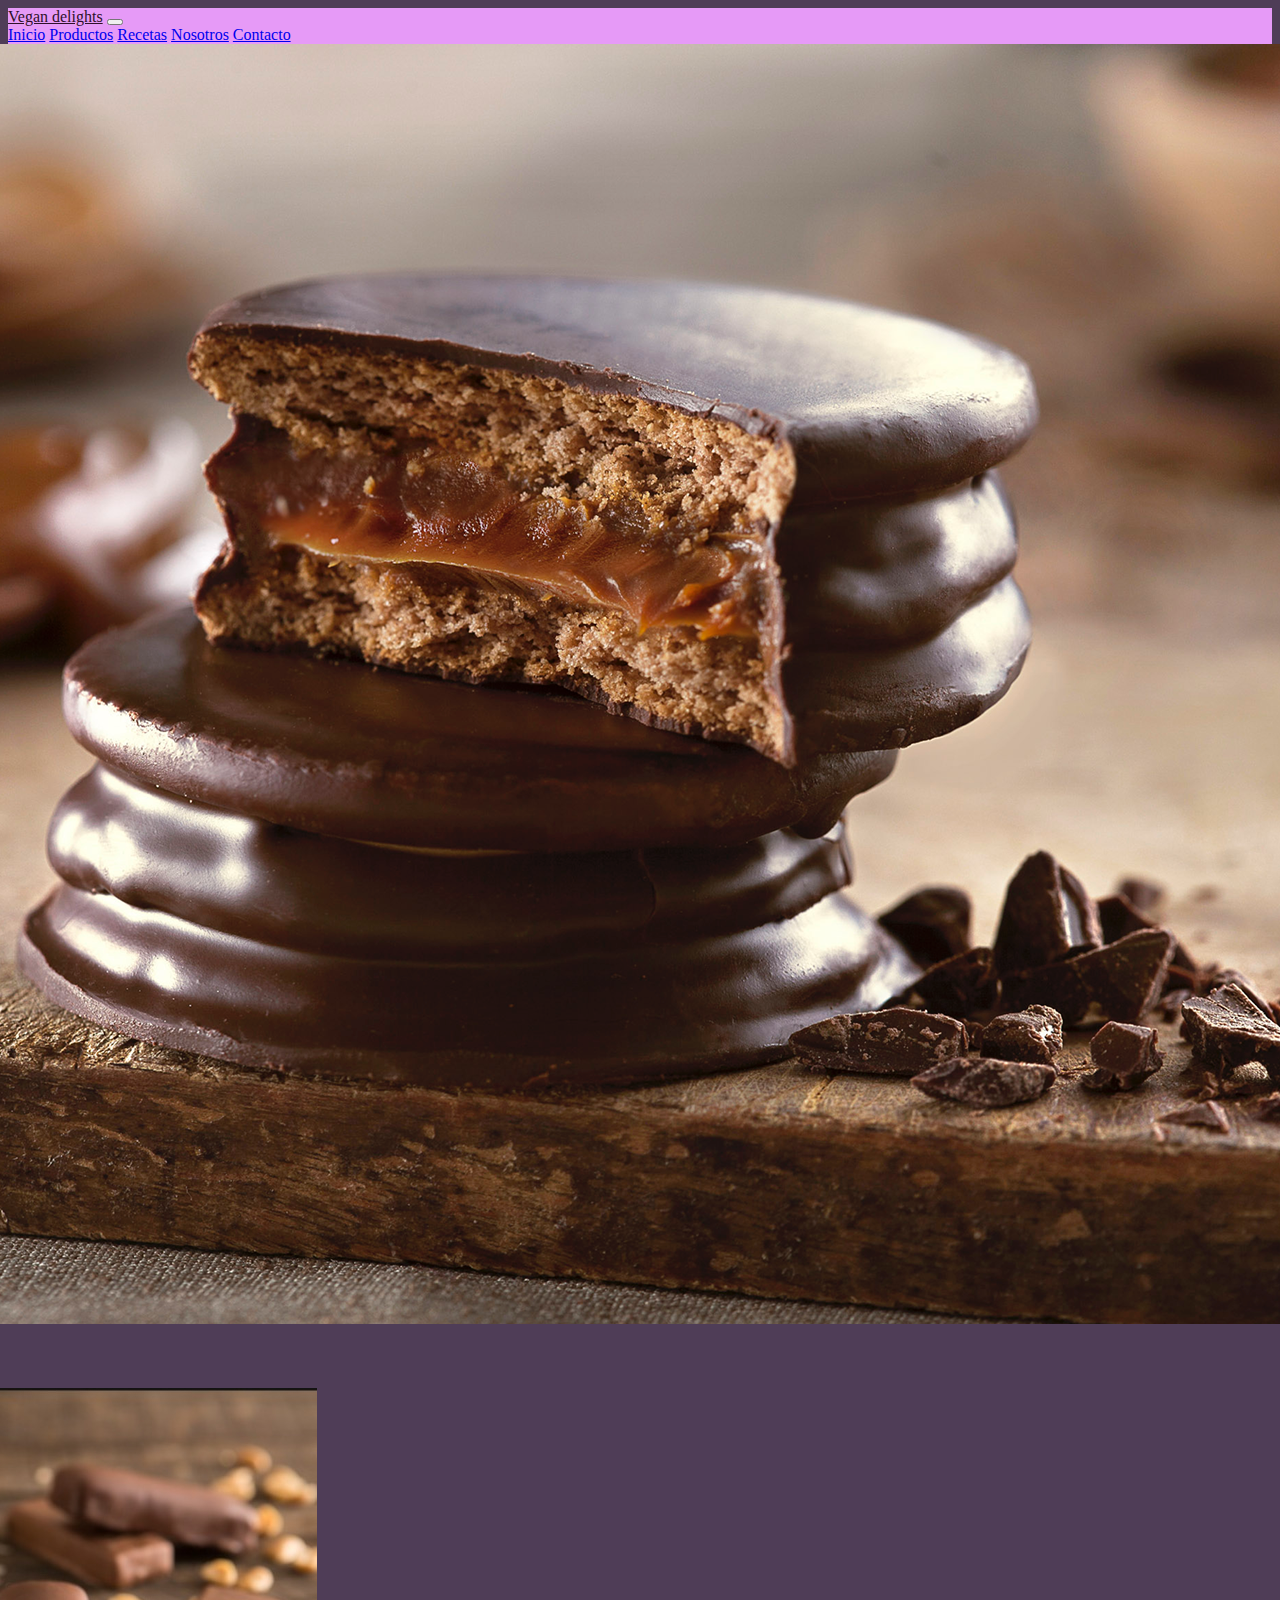
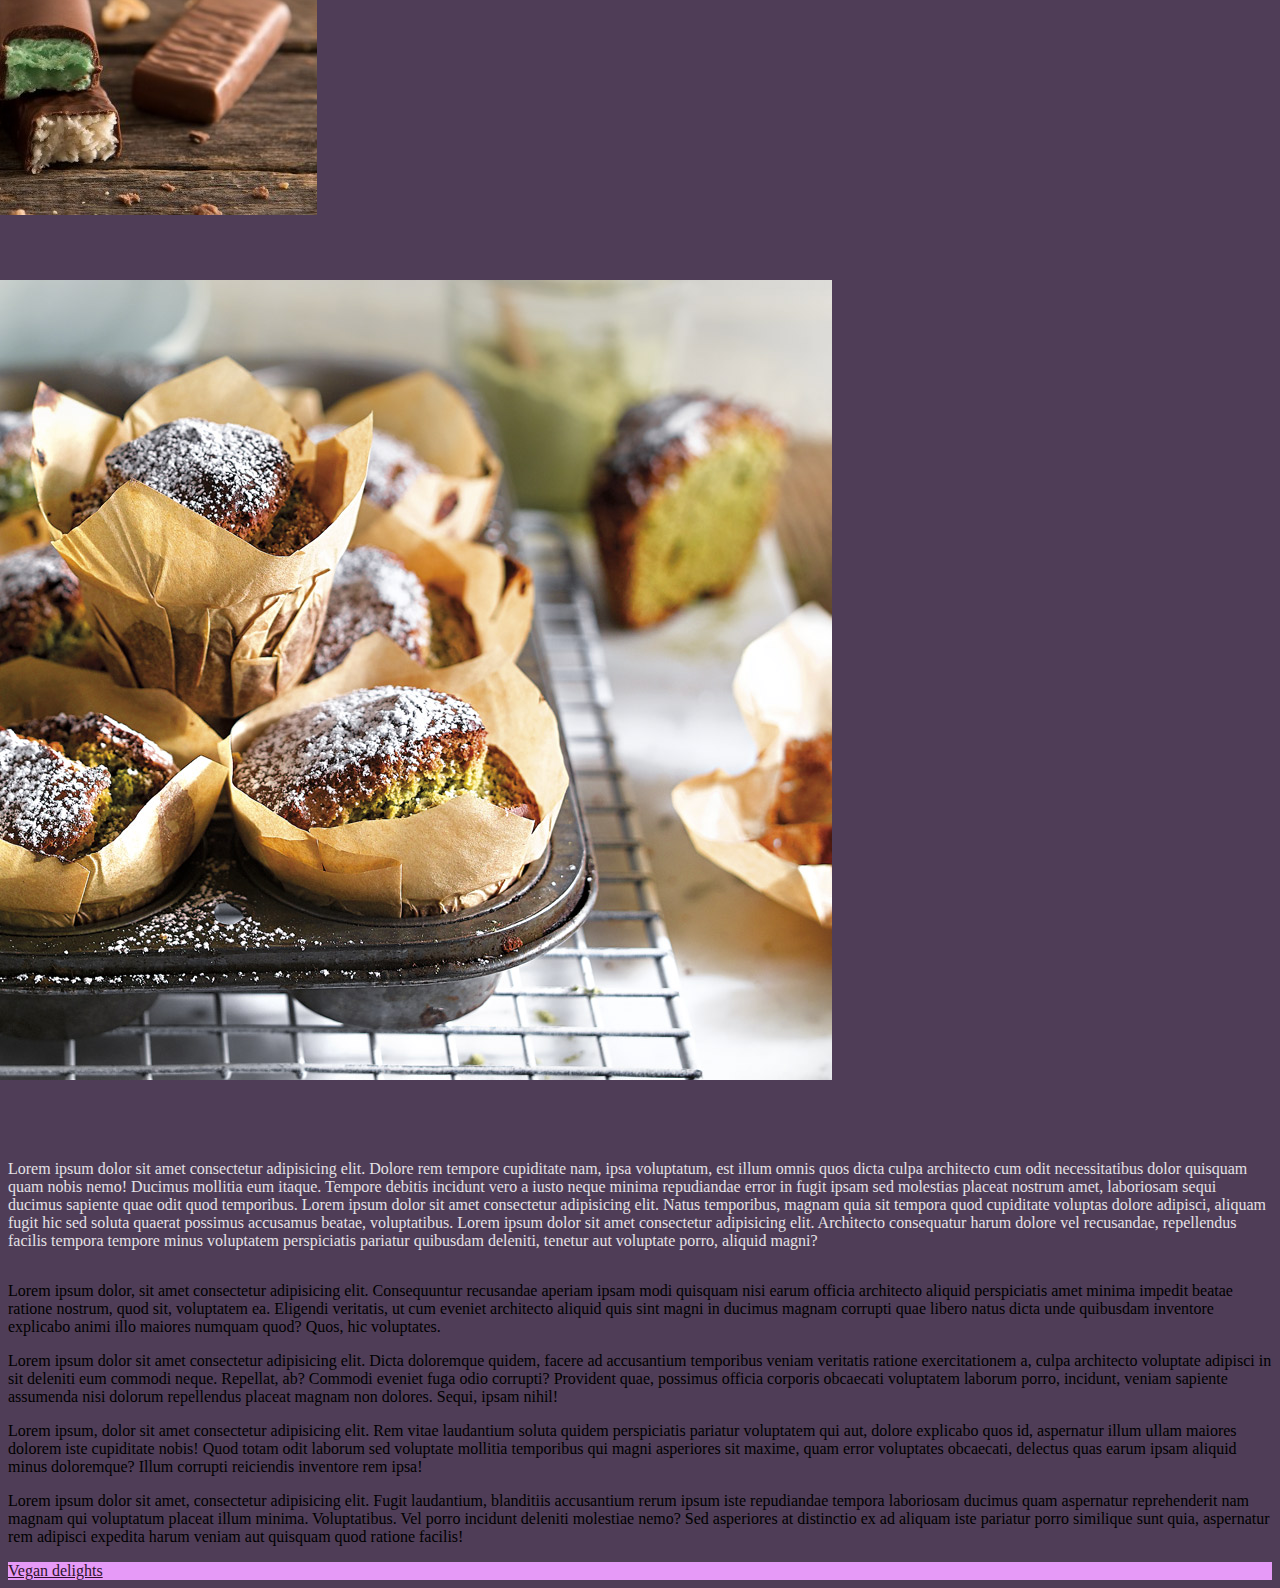
<file: index.html>
<!doctype html>
<html lang="en">
  <head>
    <meta charset="utf-8">
    <meta name="viewport" content="width=device-width, initial-scale=1">

    <title>Vegan delights</title>
    <link href="https://cdn.jsdelivr.net/npm/bootstrap@5.2.0-beta1/dist/css/bootstrap.min.css" rel="stylesheet" integrity="sha384-0evHe/X+R7YkIZDRvuzKMRqM+OrBnVFBL6DOitfPri4tjfHxaWutUpFmBp4vmVor" crossorigin="anonymous">
    <link
    rel="stylesheet"
    href="https://cdnjs.cloudflare.com/ajax/libs/animate.css/4.1.1/animate.min.css"
    />
    <link rel="stylesheet" href="style.css">
  </head>

  <body>

   <header>
    <nav class="navbar navbar-expand-lg color-nav">
        <div class="container-fluid">
          <a class="navbar-brand color-texto animate__animated animate__backInDown" href="index.html">Vegan delights</a>
          <button class="navbar-toggler" type="button" data-bs-toggle="collapse" data-bs-target="#navbarNavAltMarkup" aria-controls="navbarNavAltMarkup" aria-expanded="false" aria-label="Toggle navigation">
            <span class="navbar-toggler-icon"></span>
          </button>
          <div class="collapse navbar-collapse" id="navbarNavAltMarkup">
            <div class="navbar-nav">
              <a class="nav-link active animate__animated animate__zoomIn" aria-current="page" href="index.html">Inicio</a>
              <a class="nav-link animate__animated animate__slideInDown" href="productos.html">Productos</a>
              <a class="nav-link animate__animated animate__slideInDown" href="recetas.html">Recetas</a>
              <a class="nav-link animate__animated animate__slideInDown" href="nosotros.html">Nosotros</a>
              <a class="nav-link animate__animated animate__zoomIn" href="contacto.html">Contacto</a>
            </div>
          </div>
        </div>
      </nav>
   </header>

   <section class="container">
        <div class="row">
            <div class="col-lg-8 col-md-6 col-sm-12">
                <div id="carouselExampleCaptions" class="carousel slide" data-bs-ride="false">
                    <div class="carousel-indicators">
                      <button type="button" data-bs-target="#carouselExampleCaptions" data-bs-slide-to="0" class="active" aria-current="true" aria-label="Slide 1"></button>
                      <button type="button" data-bs-target="#carouselExampleCaptions" data-bs-slide-to="1" aria-label="Slide 2"></button>
                      <button type="button" data-bs-target="#carouselExampleCaptions" data-bs-slide-to="2" aria-label="Slide 3"></button>
                    </div>
                    <div class="carousel-inner">
                      <div class="carousel-item active">
                        <img src="Multimedia/Alfajor chocolate 1.png" class="d-block w-100" alt="alfajor-chocolate-vegan">
                        <div class="carousel-caption d-none d-md-block">
                          <h5>Todo el arte y el sabor de un buen postre lo encontras aca.</h5>
                        </div>
                      </div>
                      <div class="carousel-item">
                        <img src="Multimedia/Barritas rellenas 3.jpeg" class="d-block w-100" alt="barritas-vegan">
                        <div class="carousel-caption d-none d-md-block">
                          <h5>Todo el arte y el sabor de un buen postre lo encontras aca.</h5>
                        </div>
                      </div>
                      <div class="carousel-item">
                        <img src="Multimedia/bizcochitos receta.jpg" class="d-block w-100" alt="">
                        <div class="carousel-caption d-none d-md-block">
                          <h5>Todo el arte y el sabor de un buen postre lo encontras aca.</h5>
                        </div>
                      </div>
                    </div>
                    <button class="carousel-control-prev" type="button" data-bs-target="#carouselExampleCaptions" data-bs-slide="prev">
                      <span class="carousel-control-prev-icon" aria-hidden="true"></span>
                      <span class="visually-hidden">Previous</span>
                    </button>
                    <button class="carousel-control-next" type="button" data-bs-target="#carouselExampleCaptions" data-bs-slide="next">
                      <span class="carousel-control-next-icon" aria-hidden="true"></span>
                      <span class="visually-hidden">Next</span>
                    </button>
                  </div>

                  

            </div>
            <div class="col-lg-4 col-md-6 col-sm-12">
                <p class="animate__animated animate__bounceInRight">
                    Lorem ipsum dolor sit amet consectetur adipisicing elit. Dolore rem tempore cupiditate nam, ipsa voluptatum, est illum omnis quos dicta culpa architecto cum odit necessitatibus dolor quisquam quam nobis nemo!
                    Ducimus mollitia eum itaque. Tempore debitis incidunt vero a iusto neque minima repudiandae error in fugit ipsam sed molestias placeat nostrum amet, laboriosam sequi ducimus sapiente quae odit quod temporibus.
                    Lorem ipsum dolor sit amet consectetur adipisicing elit. Natus temporibus, magnam quia sit tempora quod cupiditate voluptas dolore adipisci, aliquam fugit hic sed soluta quaerat possimus accusamus beatae, voluptatibus.
                    Lorem ipsum dolor sit amet consectetur adipisicing elit. Architecto consequatur harum dolore vel recusandae, repellendus facilis tempora tempore minus voluptatem perspiciatis pariatur quibusdam deleniti, tenetur aut voluptate porro, aliquid magni?
                </p>

              </div>
            
        </div>

   </section>


   <section class="container">
    <div class="row">
    <div class="col-lg-3 col-md-6 col-sm-12"> <p class="animate__animated animate__backInLeft">Lorem ipsum dolor, sit amet consectetur adipisicing elit. Consequuntur recusandae aperiam ipsam modi quisquam nisi earum officia architecto aliquid perspiciatis amet minima impedit beatae ratione nostrum, quod sit, voluptatem ea.
    Eligendi veritatis, ut cum eveniet architecto aliquid quis sint magni in ducimus magnam corrupti quae libero natus dicta unde quibusdam inventore explicabo animi illo maiores numquam quod? Quos, hic voluptates.</p>
    </div>
    <div class="col-lg-3 col-md-6 col-sm-12"><p class="animate__animated animate__backInUp">Lorem ipsum dolor sit amet consectetur adipisicing elit. Dicta doloremque quidem, facere ad accusantium temporibus veniam veritatis ratione exercitationem a, culpa architecto voluptate adipisci in sit deleniti eum commodi neque.
    Repellat, ab? Commodi eveniet fuga odio corrupti? Provident quae, possimus officia corporis obcaecati voluptatem laborum porro, incidunt, veniam sapiente assumenda nisi dolorum repellendus placeat magnam non dolores. Sequi, ipsam nihil!</p></div>
    <div class="col-lg-3 col-md-6 col-sm-12"><p class="animate__animated animate__backInUp">Lorem ipsum, dolor sit amet consectetur adipisicing elit. Rem vitae laudantium soluta quidem perspiciatis pariatur voluptatem qui aut, dolore explicabo quos id, aspernatur illum ullam maiores dolorem iste cupiditate nobis!
    Quod totam odit laborum sed voluptate mollitia temporibus qui magni asperiores sit maxime, quam error voluptates obcaecati, delectus quas earum ipsam aliquid minus doloremque? Illum corrupti reiciendis inventore rem ipsa!</p></div>
    <div class="col-lg-3 col-md-6 col-sm-12"><p class="animate__animated animate__backInRight">Lorem ipsum dolor sit amet, consectetur adipisicing elit. Fugit laudantium, blanditiis accusantium rerum ipsum iste repudiandae tempora laboriosam ducimus quam aspernatur reprehenderit nam magnam qui voluptatum placeat illum minima. Voluptatibus.
    Vel porro incidunt deleniti molestiae nemo? Sed asperiores at distinctio ex ad aliquam iste pariatur porro similique sunt quia, aspernatur rem adipisci expedita harum veniam aut quisquam quod ratione facilis!</p></div>
    </div>
   </section>


   <footer>
    <nav class="navbar navbar-expand-lg color-nav">
      <div class="container-fluid">
        <a class="navbar-brand color-texto" href="index.html">Vegan delights</a>
      </div>
    </nav>
   </footer>
    




    <script src="https://cdn.jsdelivr.net/npm/bootstrap@5.2.0-beta1/dist/js/bootstrap.bundle.min.js" integrity="sha384-pprn3073KE6tl6bjs2QrFaJGz5/SUsLqktiwsUTF55Jfv3qYSDhgCecCxMW52nD2" crossorigin="anonymous"></script>
  </body>
</html>
</file>
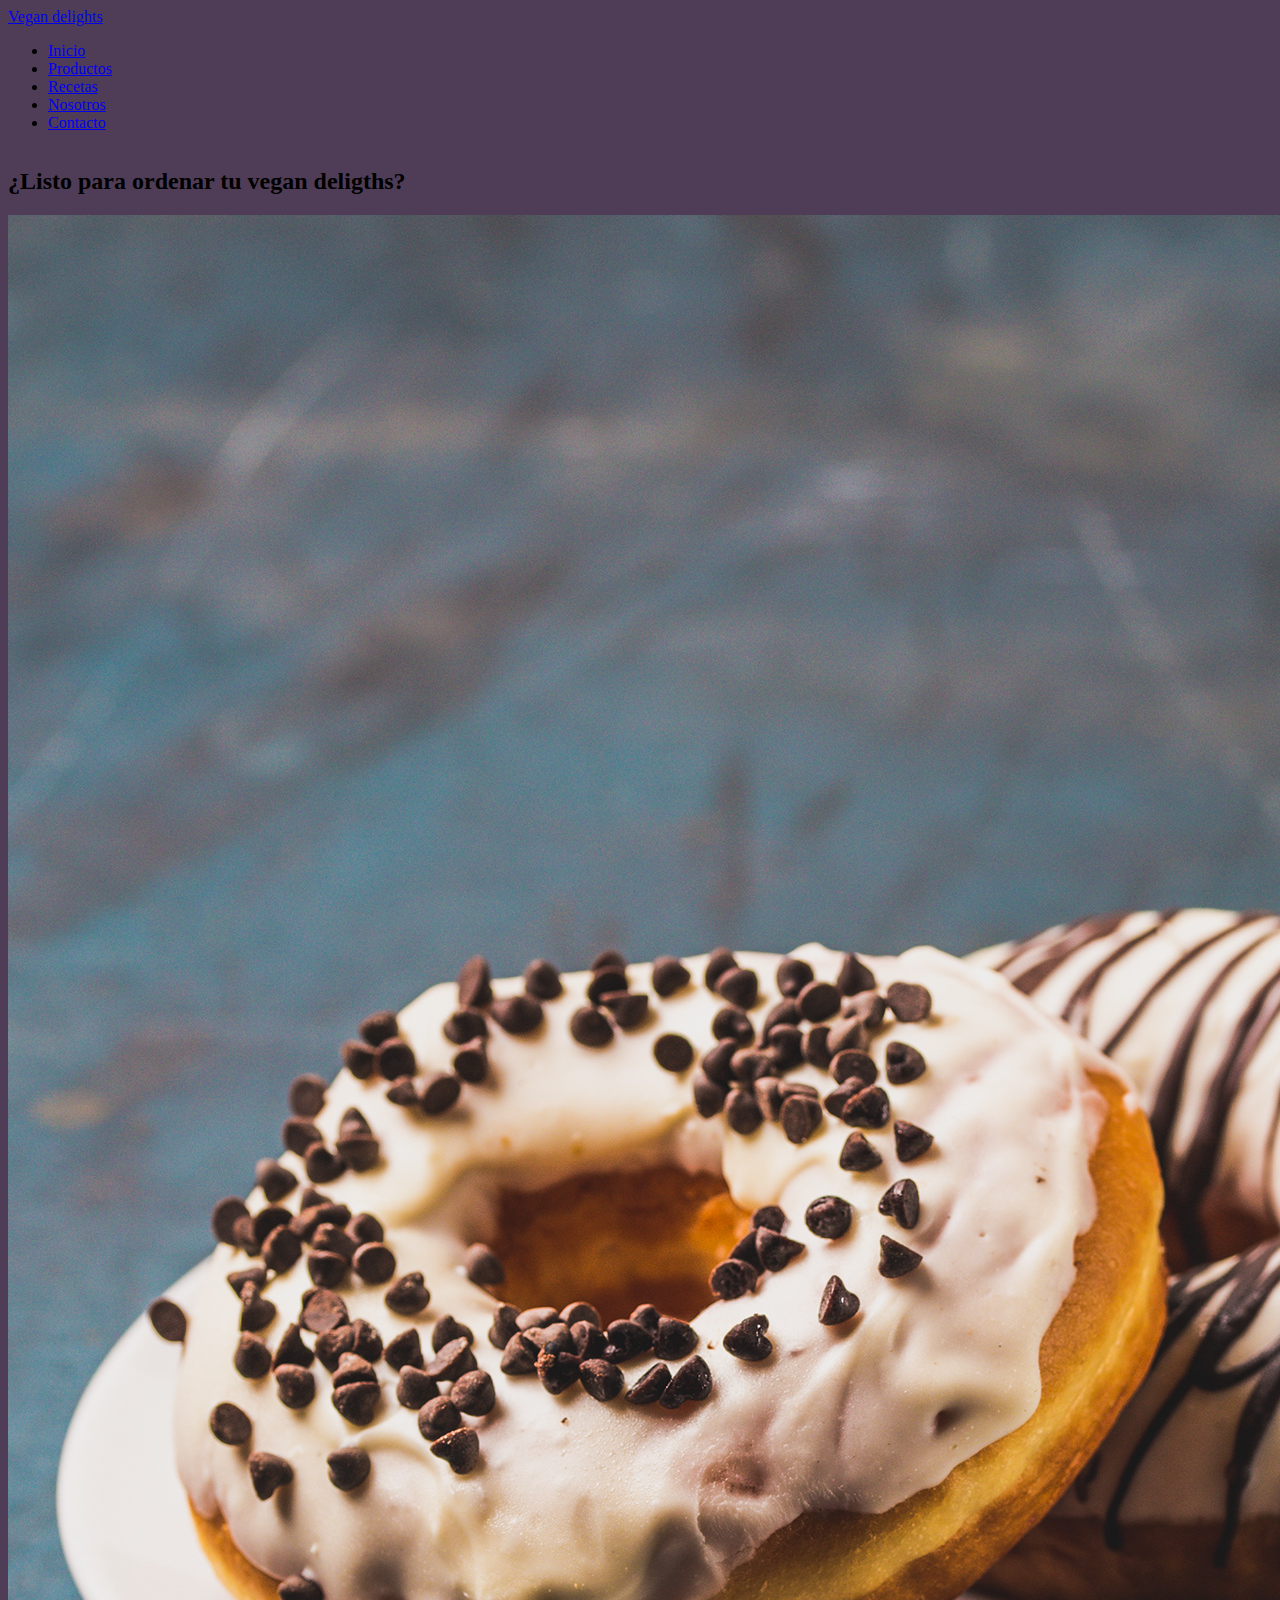
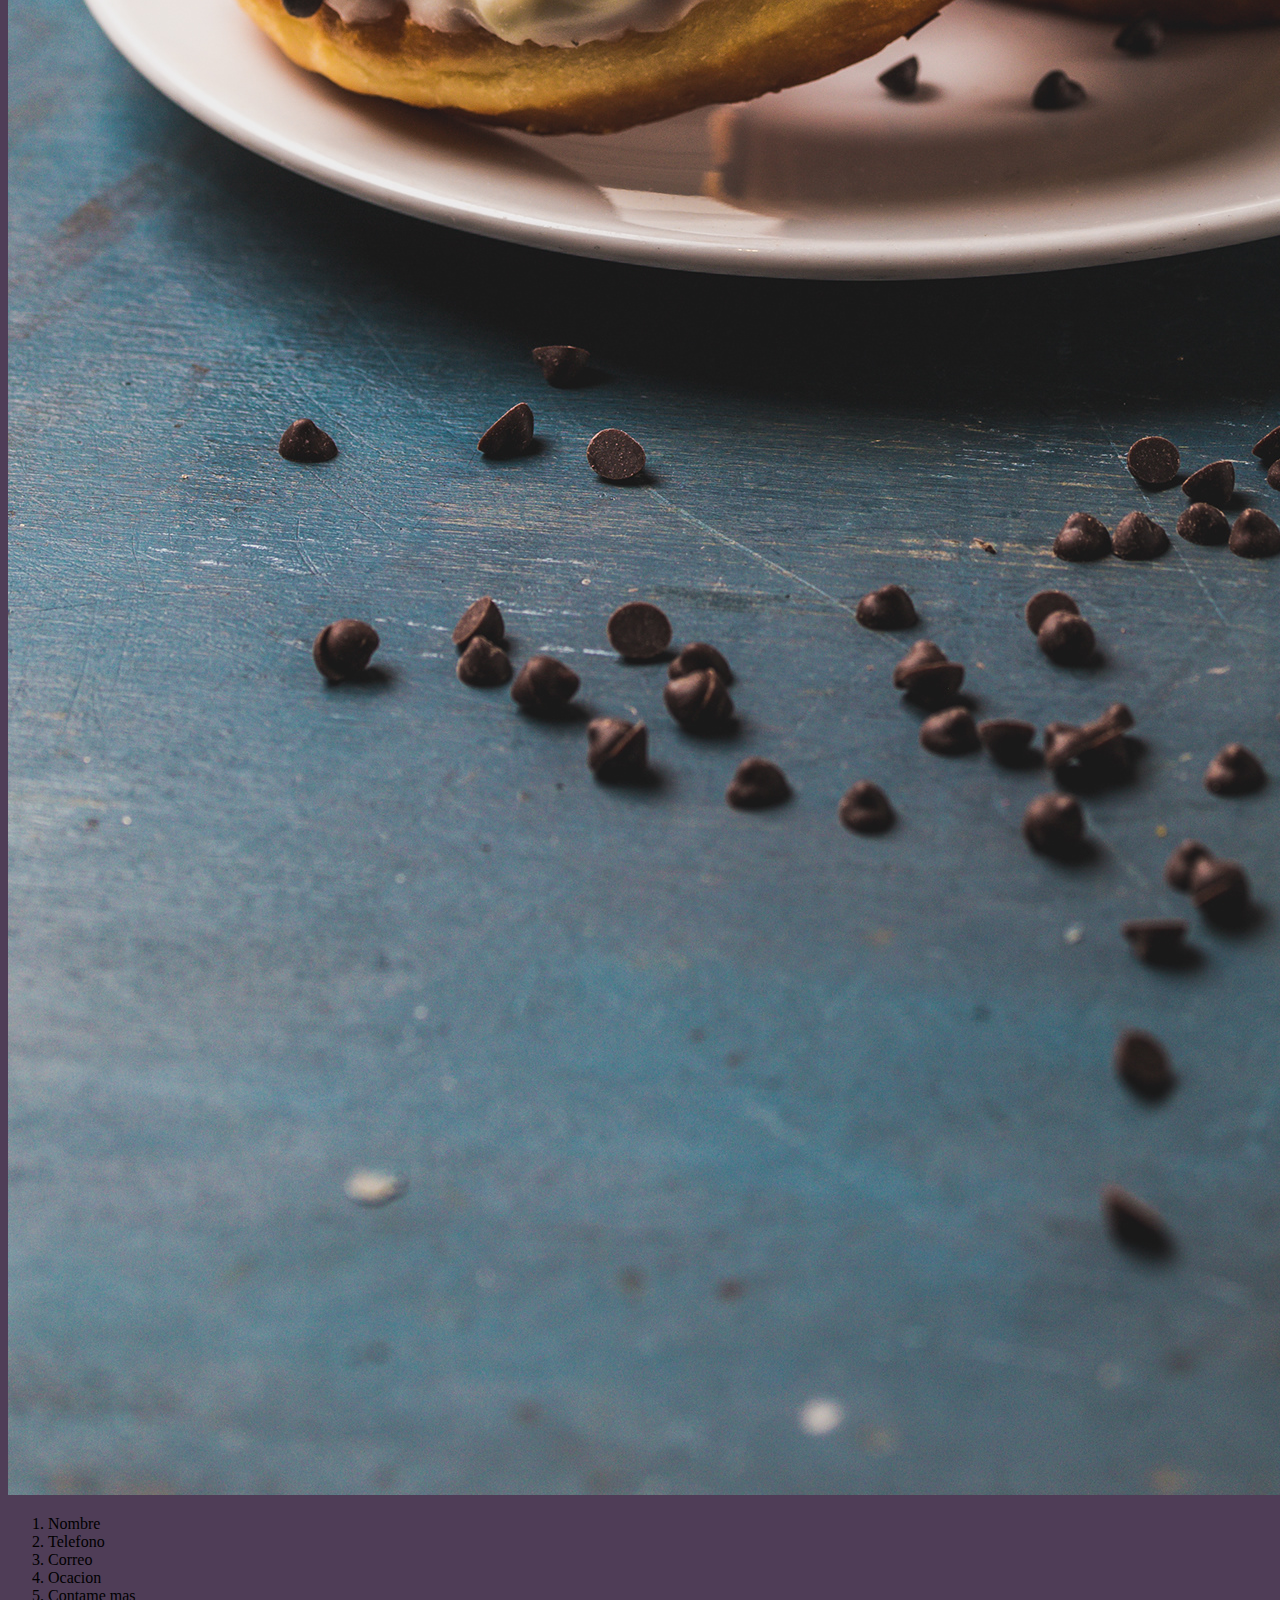
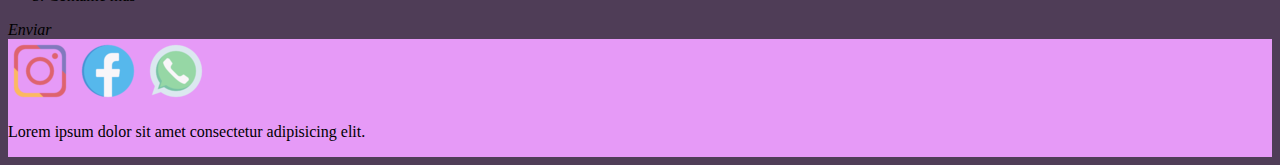
<file: contacto.html>
<!DOCTYPE html>
<html lang="en">
<head>
    <meta charset="UTF-8">
    <meta http-equiv="X-UA-Compatible" content="IE=edge">
    <meta name="viewport" content="width=device-width, initial-scale=1.0">

    <link rel="stylesheet" href="style.css">

    <title>Contactanos</title>
</head>
<body>

   <header>
    <nav class="nav">
        <a href="index.html">Vegan delights</a>
        <ul class="nav-li">
            <li class="nav-lista"><a href="index.html">Inicio</a></li>
            <li class="nav-lista"><a href="productos.html">Productos</a></li>
            <li class="nav-lista"><a href="recetas.html">Recetas</a></li>
            <li class="nav-lista"><a href="nosotros.html">Nosotros</a></li>
            <li class="nav-lista"><a href="contacto.html">Contacto</a></li>
        </ul>
        
</nav>
    </header>

    <section>
        <h2 class="texto-contacto">¿Listo para ordenar tu vegan deligths?</h2>
        <img  class="imagen-dona" src="Multimedia/Donas.jpg" alt="dona vegana">
        <div class="lista-conacto">
            <ol>
                <li class="borde">Nombre</li>
                <li class="borde">Telefono</li>
                <li class="borde">Correo</li>
                <li class="borde">Ocacion</li>
                <li class="borde">Contame mas</li>
            </ol>
        </div>
        <i class="enviar">Enviar</i>
    </section>

    <footer class="footer">
        <a href="https://www.instagram.com/" target="_blank"> <img src="Sobre-nosotros/instagram.png" alt="instagram" class="enlace-redes"></a>
        <a href="https://www.facebook.com/" target="_blank"> <img src="Sobre-nosotros/facebook (1).png" alt="Facebook" class="enlace-redes"></a>
        <a href="https://web.whatsapp.com/" target="_blank"> <img src="Sobre-nosotros/wsp.png" alt="whatsapp" class="enlace-redes"></a>
        <p class="texto-final">Lorem ipsum dolor sit amet consectetur adipisicing elit.</p>
    </footer>
    
</body>
</html>
</file>
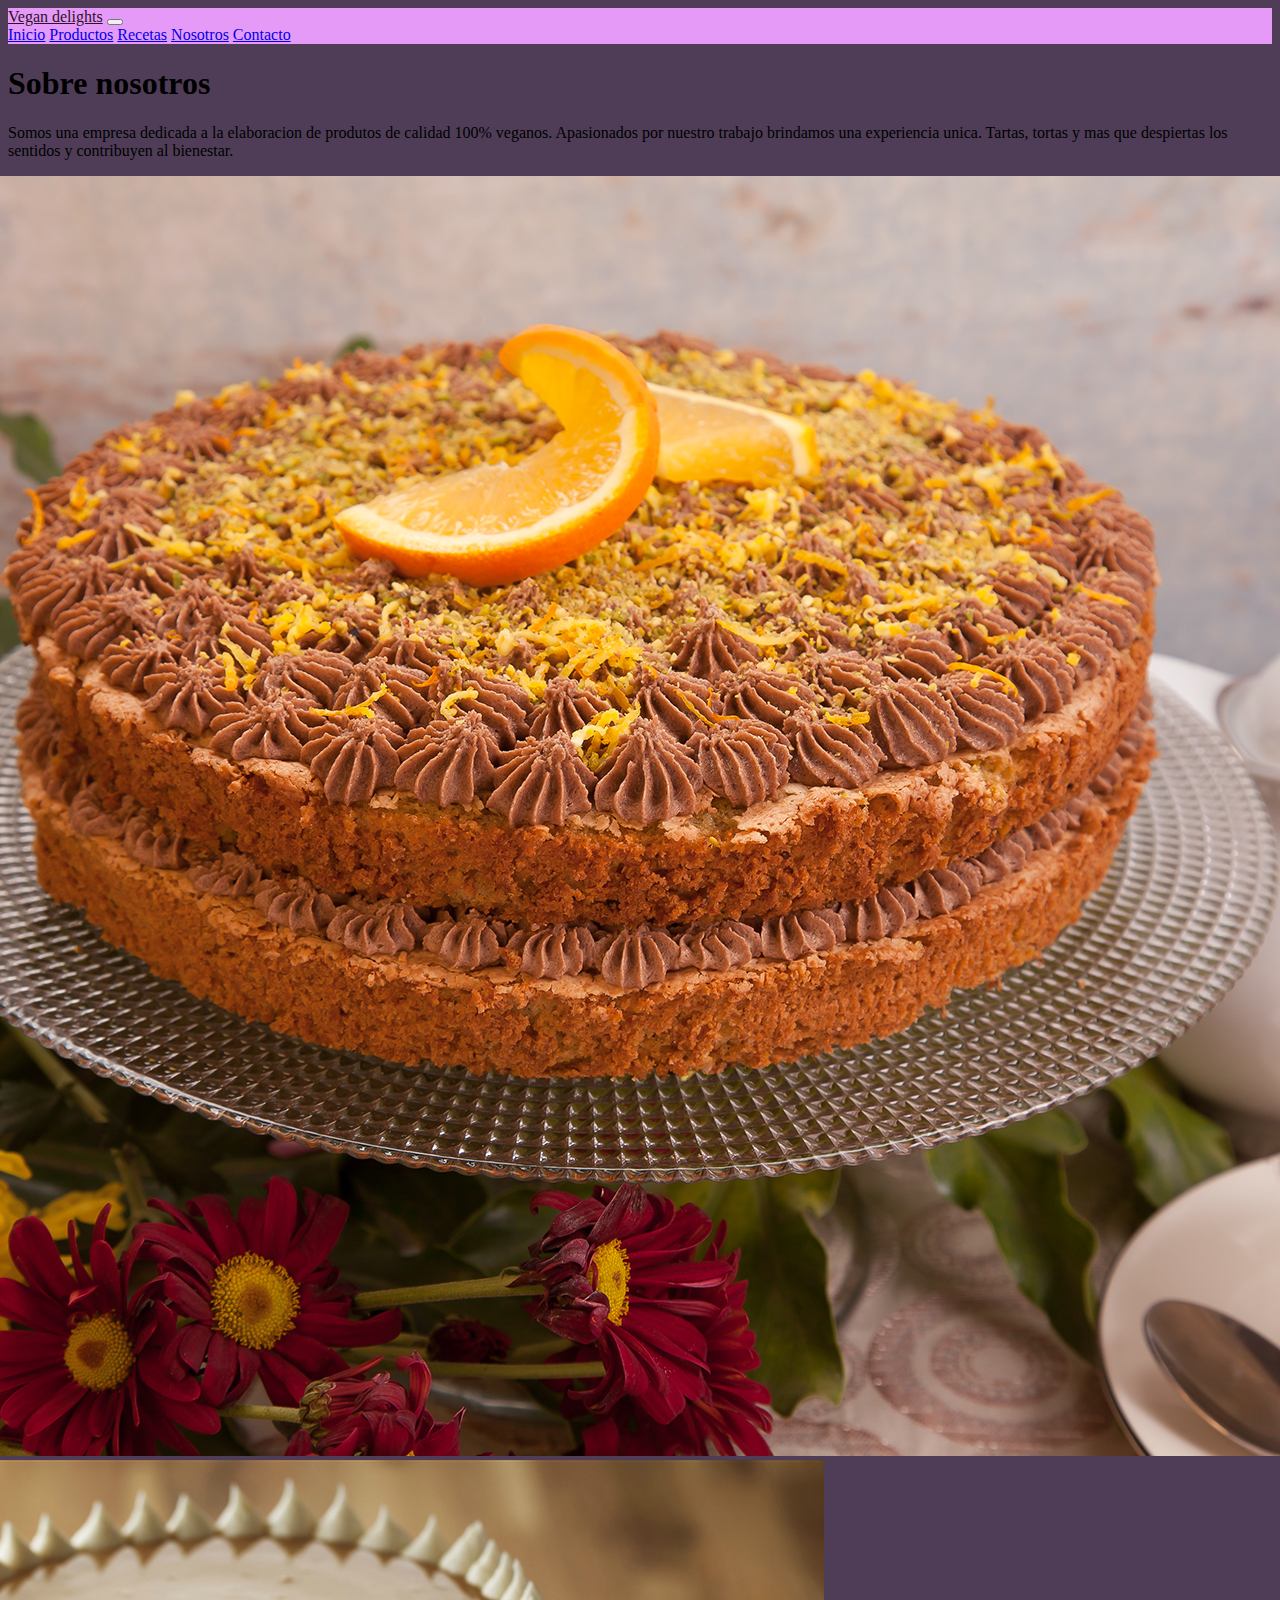
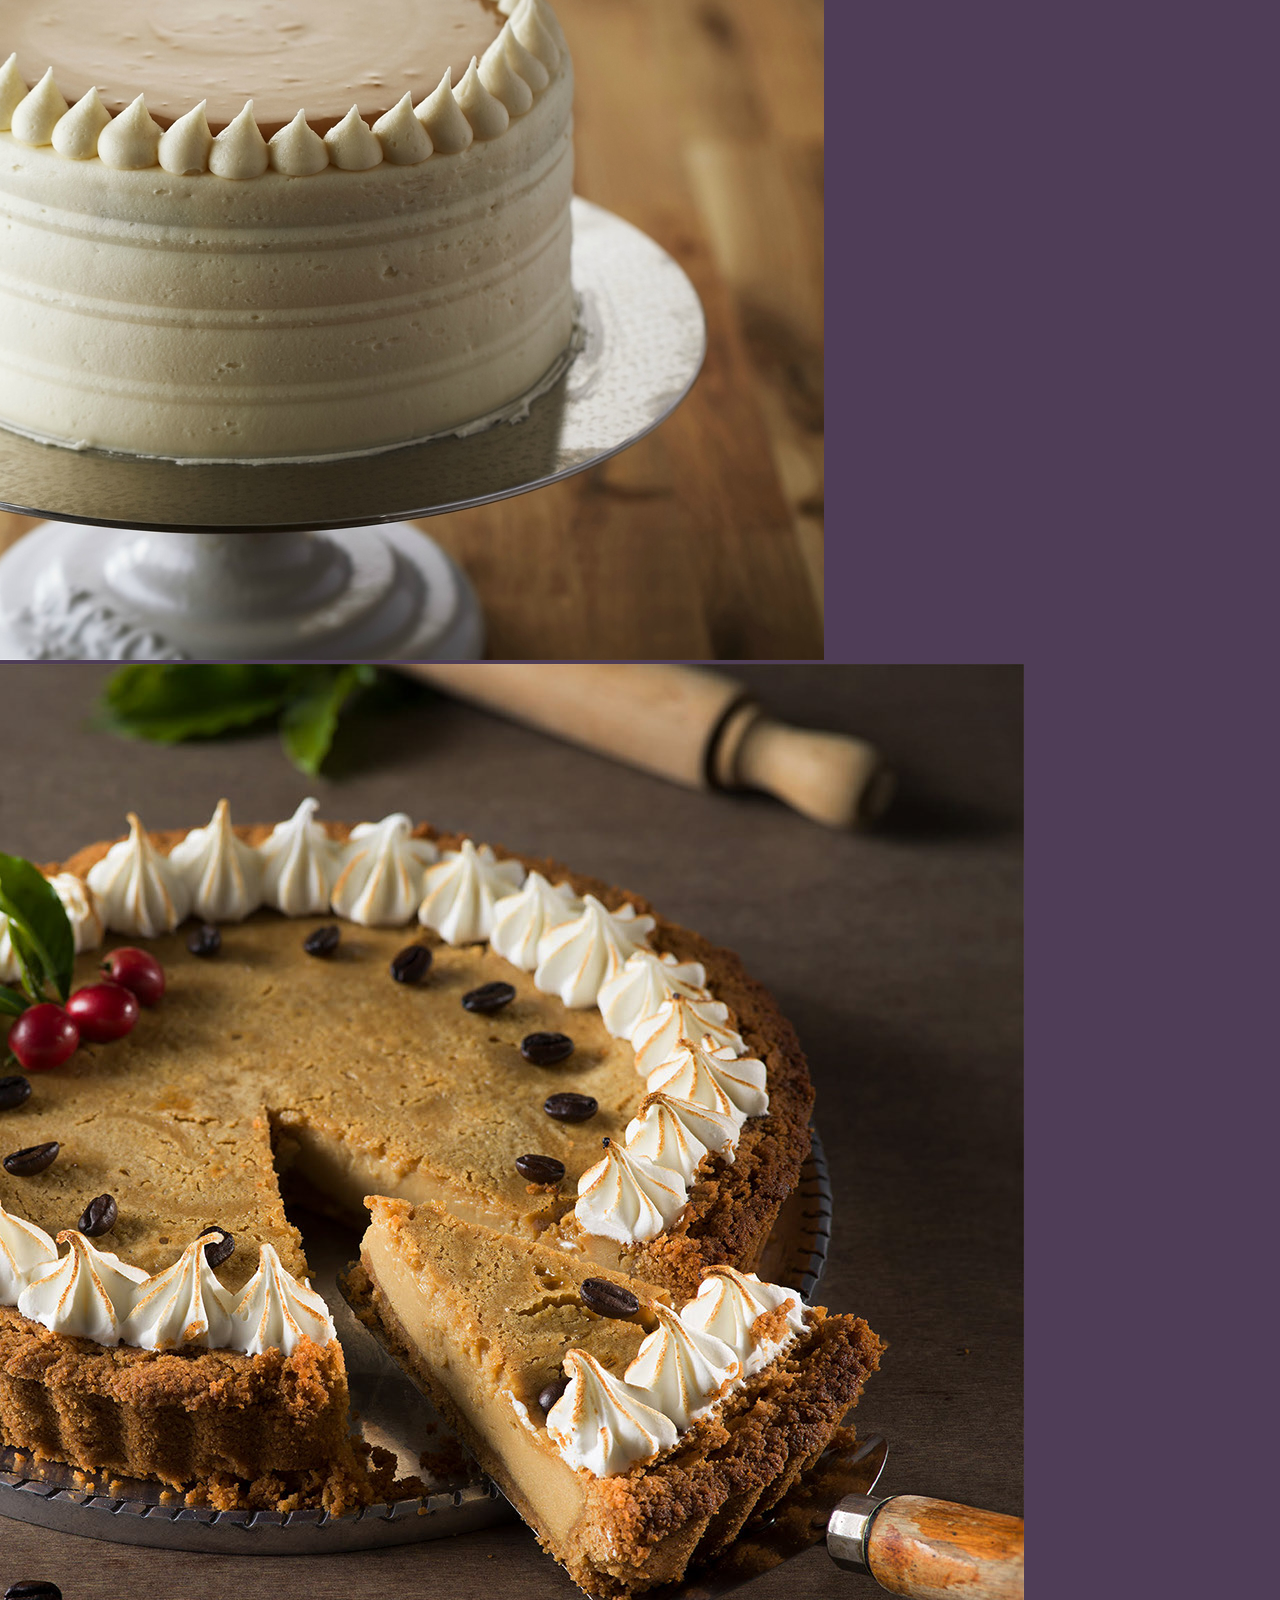
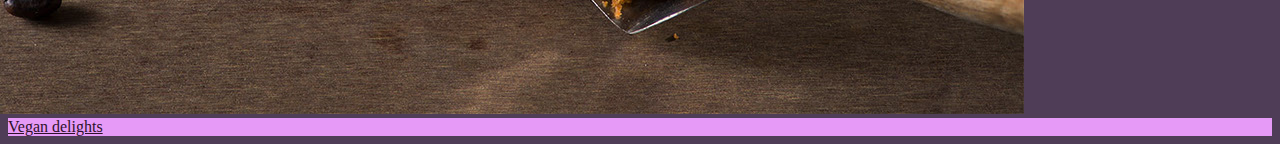
<file: nosotros.html>
<!doctype html>
<html lang="en">
  <head>
    <meta charset="utf-8">
    <meta name="viewport" content="width=device-width, initial-scale=1">

    <title>Sobre nosotros</title>
    <link href="https://cdn.jsdelivr.net/npm/bootstrap@5.2.0-beta1/dist/css/bootstrap.min.css" rel="stylesheet" integrity="sha384-0evHe/X+R7YkIZDRvuzKMRqM+OrBnVFBL6DOitfPri4tjfHxaWutUpFmBp4vmVor" crossorigin="anonymous">
    <link rel="stylesheet" href="style.css">
  </head>

  <body>

   <header>
    <nav class="navbar navbar-expand-lg color-nav">
        <div class="container-fluid">
          <a class="navbar-brand color-texto" href="index.html">Vegan delights</a>
          <button class="navbar-toggler" type="button" data-bs-toggle="collapse" data-bs-target="#navbarNavAltMarkup" aria-controls="navbarNavAltMarkup" aria-expanded="false" aria-label="Toggle navigation">
            <span class="navbar-toggler-icon"></span>
          </button>
          <div class="collapse navbar-collapse" id="navbarNavAltMarkup">
            <div class="navbar-nav">
              <a class="nav-link active" aria-current="page" href="index.html">Inicio</a>
              <a class="nav-link" href="productos.html">Productos</a>
              <a class="nav-link" href="recetas.html">Recetas</a>
              <a class="nav-link" href="nosotros.html">Nosotros</a>
              <a class="nav-link" href="contacto.html">Contacto</a>
            </div>
          </div>
        </div>
      </nav>
   </header>

    <section>
        <h1>Sobre nosotros</h1>
        <p>Somos una empresa dedicada a la elaboracion de produtos de calidad 100% veganos. Apasionados por nuestro trabajo brindamos una experiencia unica. Tartas, tortas y mas que despiertas los sentidos y contribuyen al bienestar.</p>
    </section>

    <section class="carousel">
        <div id="carouselExampleControls" class="carousel slide w-50 " data-bs-ride="carousel">
            <div class="carousel-inner w-">
              <div class="carousel-item active">
                <img src="Multimedia/Torta 8.jpg" class="d-block w-100" alt="postre-vegan">
              </div>
              <div class="carousel-item">
                <img src="Multimedia/Torta 6.jpg" class="d-block w-100" alt="torta-vegan">
              </div>
              <div class="carousel-item">
                <img src="Multimedia/Tienda.jpg" class="d-block w-100" alt="torta-vegan-dos">
              </div>
            </div>
            <button class="carousel-control-prev" type="button" data-bs-target="#carouselExampleControls" data-bs-slide="prev">
              <span class="carousel-control-prev-icon" aria-hidden="true"></span>
              <span class="visually-hidden">Previous</span>
            </button>
            <button class="carousel-control-next" type="button" data-bs-target="#carouselExampleControls" data-bs-slide="next">
              <span class="carousel-control-next-icon" aria-hidden="true"></span>
              <span class="visually-hidden">Next</span>
            </button>
          </div>
    </section>

    
   <footer>
    <nav class="navbar navbar-expand-lg color-nav">
      <div class="container-fluid">
        <a class="navbar-brand color-texto" href="index.html">Vegan delights</a>
      </div>
    </nav>
   </footer>
    

   <script src="https://cdn.jsdelivr.net/npm/bootstrap@5.2.0-beta1/dist/js/bootstrap.bundle.min.js" integrity="sha384-pprn3073KE6tl6bjs2QrFaJGz5/SUsLqktiwsUTF55Jfv3qYSDhgCecCxMW52nD2" crossorigin="anonymous"></script>
</body>
</html>
</file>
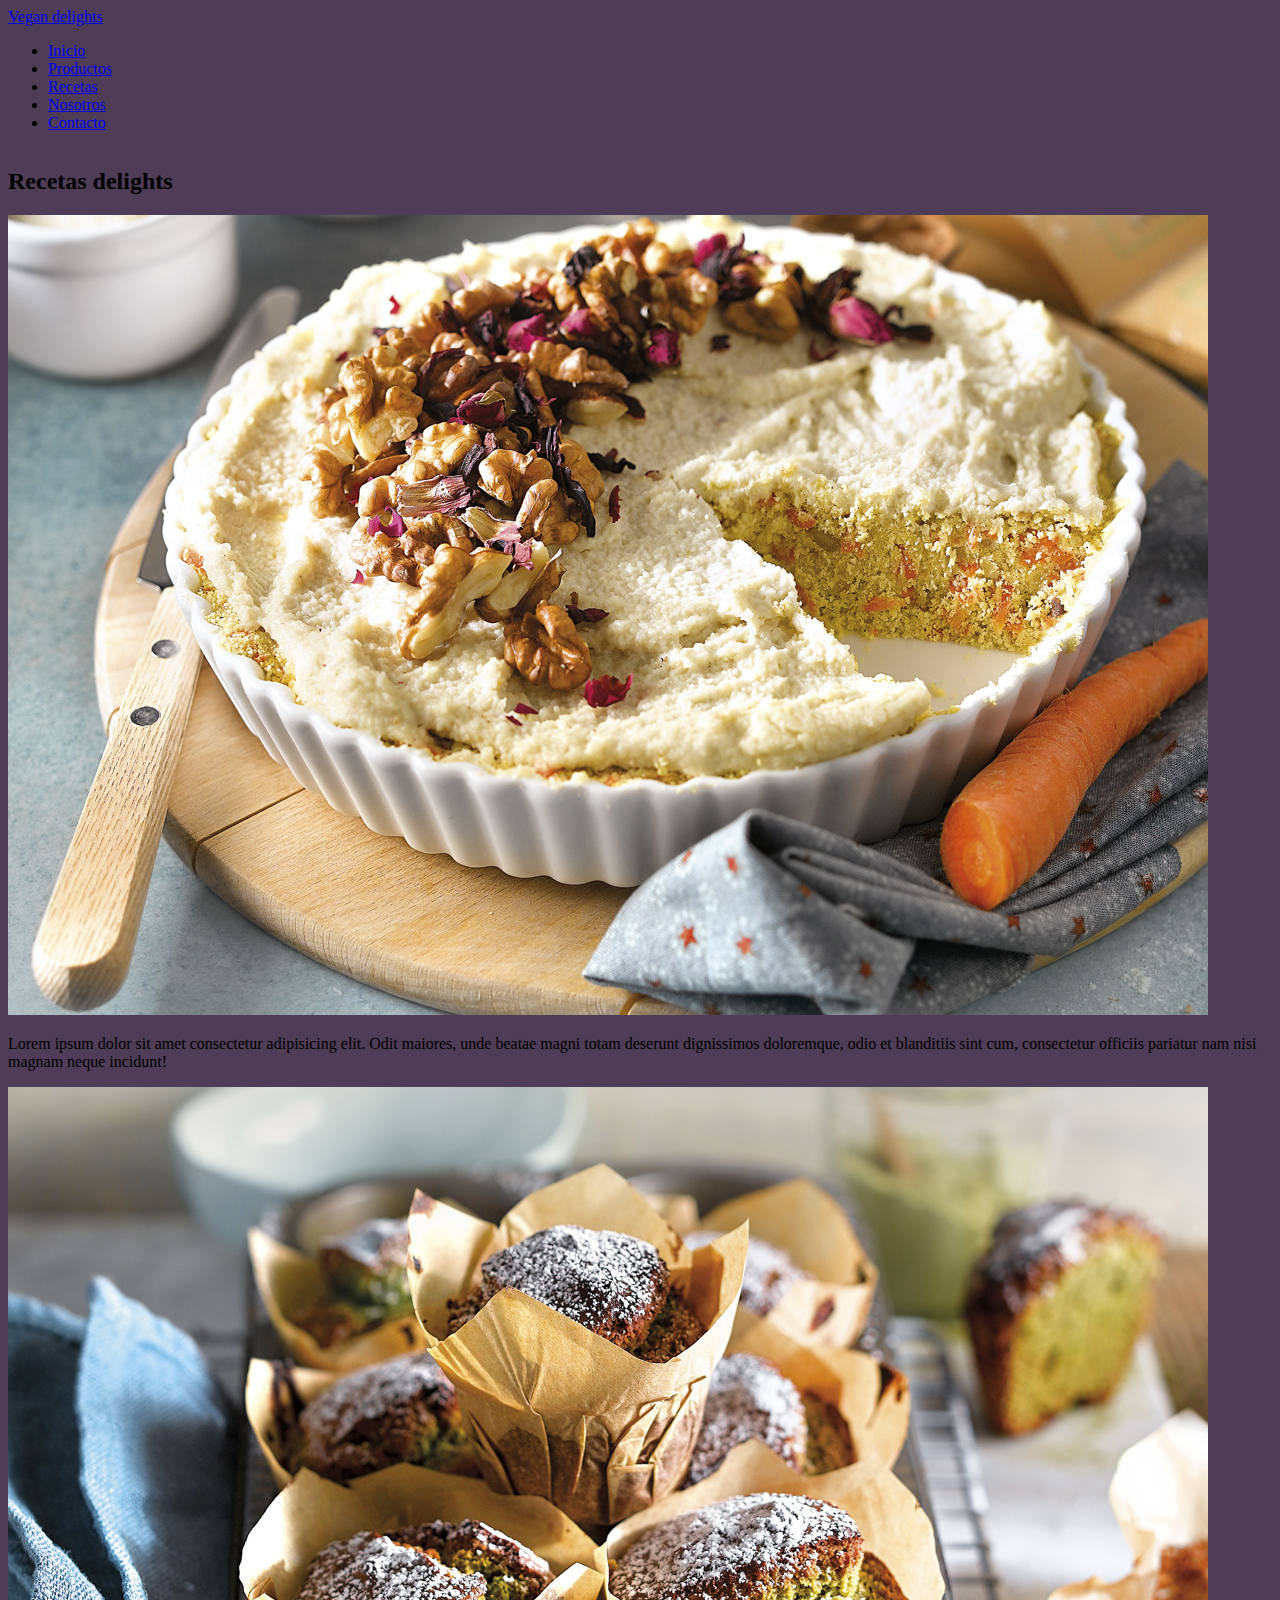
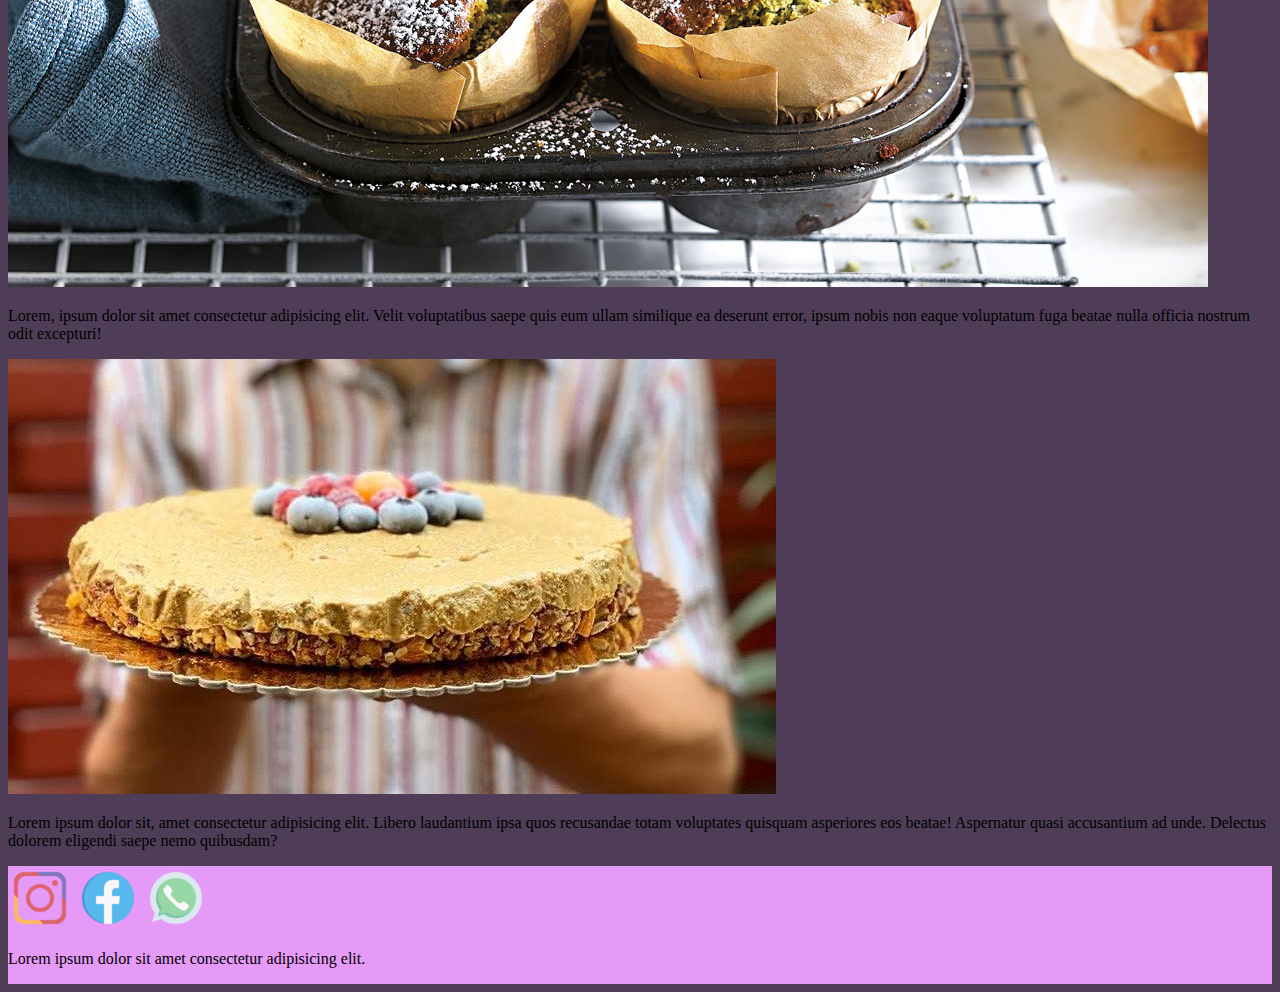
<file: recetas.html>
<!DOCTYPE html>
<html lang="en">
<head>
    <meta charset="UTF-8">
    <meta http-equiv="X-UA-Compatible" content="IE=edge">
    <meta name="viewport" content="width=device-width, initial-scale=1.0">

    <link rel="stylesheet" href="style.css">

    <title>Recetas deliciosas</title>
</head>
<body>
    <header>
        <nav class="nav">
            <a href="index.html">Vegan delights</a>
            <ul class="nav-li">
                <li class="nav-lista"><a href="index.html">Inicio</a></li>
                <li class="nav-lista"><a href="productos.html">Productos</a></li>
                <li class="nav-lista"><a href="recetas.html">Recetas</a></li>
                <li class="nav-lista"><a href="nosotros.html">Nosotros</a></li>
                <li class="nav-lista"><a href="contacto.html">Contacto</a></li>
            </ul>
            
    </nav>
    </header>

    <section>
        <h2 class="titulo-recetas" id="recetas">Recetas delights</h2>
        <div> <img src="Multimedia/carrot-cake-veg.jpg" alt="receta 1" class="imagen-receta"></div>

        <div><p class="texto-receta">Lorem ipsum dolor sit amet consectetur adipisicing elit. Odit maiores, unde beatae magni totam deserunt dignissimos doloremque, odio et blanditiis sint cum, consectetur officiis pariatur nam nisi magnam neque incidunt!</p></div>

        <div><img src="Multimedia/bizcochitos receta.jpg" alt="receta 2" class="imagen-receta"></div>

        <div><p class="texto-receta">Lorem, ipsum dolor sit amet consectetur adipisicing elit. Velit voluptatibus saepe quis eum ullam similique ea deserunt error, ipsum nobis non eaque voluptatum fuga beatae nulla officia nostrum odit excepturi!</p></div>

        <div><img src="Multimedia/Postre.jpg" alt="receta 3" class="imagen-receta"></div>
        
        <div><p class="texto-receta">Lorem ipsum dolor sit, amet consectetur adipisicing elit. Libero laudantium ipsa quos recusandae totam voluptates quisquam asperiores eos beatae! Aspernatur quasi accusantium ad unde. Delectus dolorem eligendi saepe nemo quibusdam?</p></div>
        
    </section>

    <footer class="footer">
        <a href="https://www.instagram.com/" target="_blank"> <img src="Sobre-nosotros/instagram.png" alt="instagram" class="enlace-redes"></a>
        <a href="https://www.facebook.com/" target="_blank"> <img src="Sobre-nosotros/facebook (1).png" alt="Facebook" class="enlace-redes"></a>
        <a href="https://web.whatsapp.com/" target="_blank"> <img src="Sobre-nosotros/wsp.png" alt="whatsapp" class="enlace-redes"></a>
        <p class="texto-final">Lorem ipsum dolor sit amet consectetur adipisicing elit.</p>
    </footer>
    
</body>
</html>
</file>
<file: style.css>
.color-nav {
    background-color: #e69af7;
}

.color-texto {
    color: #2e1129;
}

body {
    background-color: #4f3d57;
    display: flex;
    flex-direction: column;
    min-height: 100vh;
    
}

.col-lg-4 {
    display: flex;
    justify-content: center;
    align-items: center;
    color: #e4e1e6;

}

footer {
    background-color: #e69af7;
    margin-top: auto;
    
}

.carousel {
    display: flex;
    justify-content: center;
    align-items: center;
}
</file>
